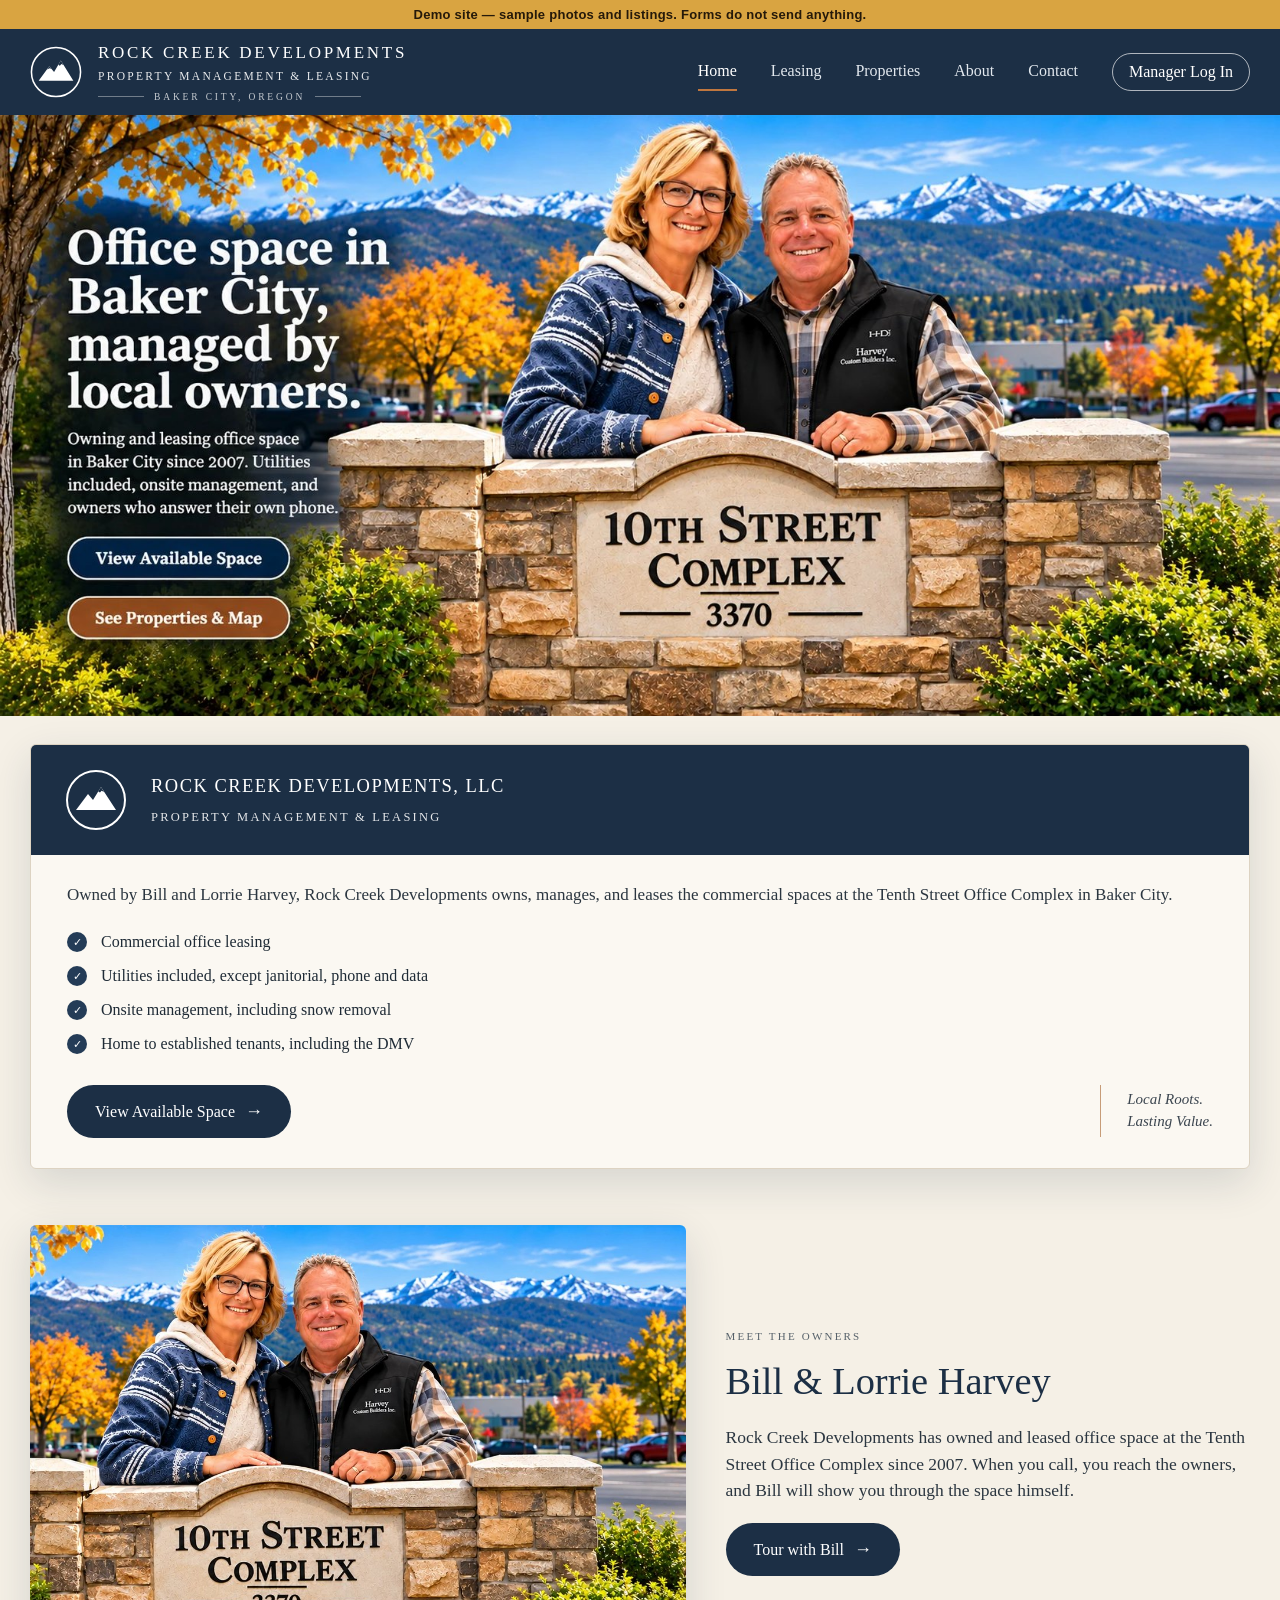
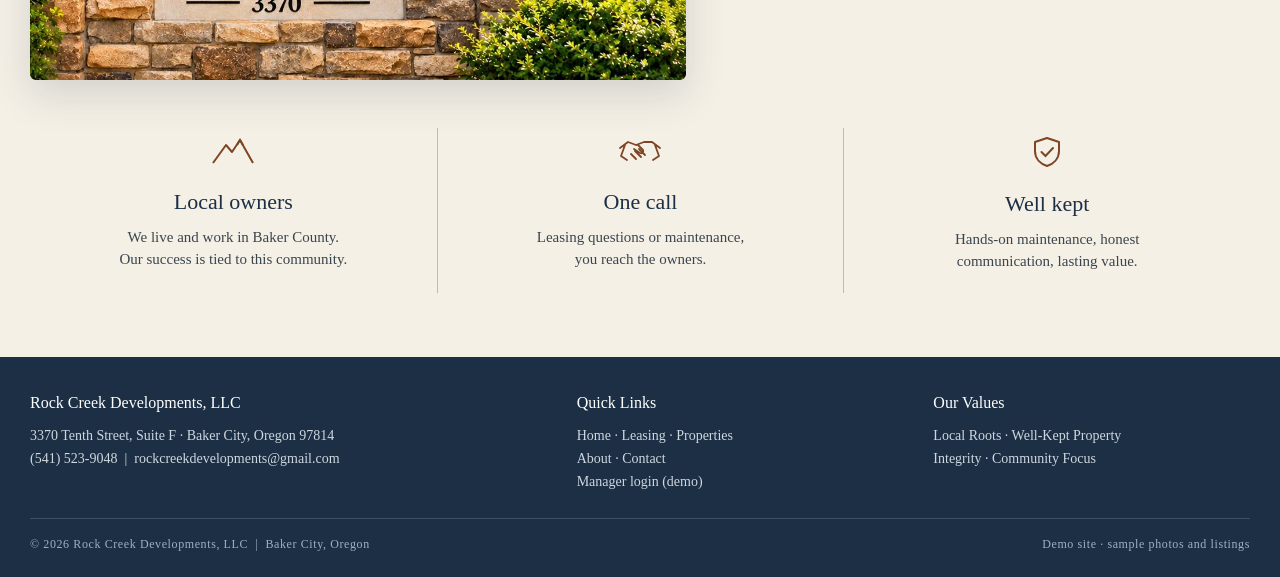
<file: index.html>
<!doctype html>
<html lang="en">
<head>
<meta name="robots" content="noindex, nofollow">
<meta charset="utf-8">
<meta name="viewport" content="width=device-width,initial-scale=1">
<title>Rock Creek Developments — Demo</title>
<style>
  :root{
    --navy:#1c2f45; --navy2:#243c57; --timber:#7d4524; --timber2:#9a5a30; --gold:#d9a441;
    --ink:#1f2b36; --muted:#56616a; --paper:#f5f0e6; --card:#fbf8f2; --line:#ddd3c2;
    --wrap:1220px;
  }
  *{box-sizing:border-box}
  html{scroll-behavior:smooth}
  body{margin:0;background:var(--paper);color:var(--ink);font-family:Georgia,"Times New Roman",serif;font-variant-numeric:lining-nums;line-height:1.5}
  h1,h2,h3,h4{margin:0;font-weight:normal;color:var(--navy)}
  a{color:inherit;text-decoration:none}
  img{max-width:100%;display:block}
  .wrap{width:min(var(--wrap),100% - 40px);margin:0 auto}
  button,input,select,textarea{font:inherit}

  /* demo ribbon */
  .demo-bar{background:var(--gold);color:#25190a;font:600 13px "Segoe UI",Arial,sans-serif;text-align:center;padding:7px 16px;letter-spacing:.02em}

  /* header */
  header{position:sticky;top:0;z-index:50;background:var(--navy)}
  .hbar{display:flex;align-items:center;justify-content:space-between;height:86px}
  .brand{display:flex;align-items:center;gap:16px;color:#fff}
  .brand .t1{font-size:17px;letter-spacing:.16em}
  .brand .t2{font-size:11.5px;letter-spacing:.2em;margin-top:2px;opacity:.9}
  .brand .t3{font-size:9.5px;letter-spacing:.3em;margin-top:5px;opacity:.75;display:flex;align-items:center;gap:10px}
  .brand .t3::before,.brand .t3::after{content:"";height:1px;width:46px;background:rgba(255,255,255,.5)}
  nav.main{display:flex;gap:34px;align-items:center}
  nav.main a.mgr-login{border:1.5px solid rgba(255,255,255,.65);border-radius:999px;padding:6px 16px;color:#fff;white-space:nowrap}
  nav.main a.mgr-login:hover{background:rgba(255,255,255,.12)}
  nav.main a{color:#e2e8ee;font-size:16px;padding:6px 0;border-bottom:2px solid transparent;transition:color .15s,border-color .15s}
  nav.main a:hover{color:#fff}
  nav.main a.on{color:#fff;border-color:#c0773f}
  .burger{display:none;background:none;border:1px solid rgba(255,255,255,.5);color:#fff;border-radius:6px;padding:8px 12px;cursor:pointer;white-space:nowrap}

  /* buttons */
  .btn{display:inline-flex;align-items:center;gap:10px;padding:13px 28px;border-radius:999px;color:#fff;font-size:16px;border:0;cursor:pointer;transition:transform .15s,box-shadow .15s}
  .btn:hover{transform:translateY(-1px);box-shadow:0 6px 18px rgba(28,47,69,.25)}
  .btn.n{background:var(--navy)} .btn.t{background:var(--timber)}
  .btn.o{background:transparent;color:var(--navy);border:1.5px solid var(--navy)}
  .arrow::after{content:"→";font-size:18px}

  /* pages */
  .page{display:none;animation:fade .35s ease}
  .page.on{display:block}
  @keyframes fade{from{opacity:0;transform:translateY(6px)}to{opacity:1;transform:none}}

  /* hero */
  .hero{position:relative;overflow:hidden;
    background:
      radial-gradient(ellipse 260px 40px at 12% 18%, rgba(255,255,255,.75), transparent 70%),
      radial-gradient(ellipse 300px 44px at 86% 14%, rgba(255,255,255,.7), transparent 70%),
      radial-gradient(ellipse 220px 30px at 92% 34%, rgba(255,255,255,.5), transparent 70%),
      radial-gradient(ellipse 240px 28px at 6% 42%, rgba(255,255,255,.5), transparent 70%),
      linear-gradient(#78a5d2 0%, #a9c8e4 30%, #d3e1ec 52%, #dfe7ec 60%)}
  .hero .copy{position:relative;z-index:2;text-align:center;padding:60px 20px 0;color:var(--navy)}
  .hero h1{font-size:clamp(40px,5.4vw,76px);line-height:1.04;font-weight:bold;text-shadow:0 1px 24px rgba(255,255,255,.55)}
  .hero p{font-size:clamp(17px,1.5vw,21px);max-width:720px;margin:20px auto 0;color:#1f2f40}
  .hero .btns{display:flex;gap:16px;justify-content:center;flex-wrap:wrap;margin-top:26px}
  .hero img{width:100%;height:clamp(240px,27.6vw,400px);object-fit:cover;object-position:center bottom;margin-top:-20px;
    -webkit-mask-image:linear-gradient(to bottom,transparent 0,#000 56px);mask-image:linear-gradient(to bottom,transparent 0,#000 56px)}
  .hero.short .copy{padding:54px 20px 0}
  .hero.short h1{font-size:clamp(36px,4.4vw,60px)}
  .hero.short img{height:clamp(180px,18vw,260px)}
  /* home hero: Bill's finished picture (headline + buttons are in the image); real links sit over its buttons */
  .hero.shot{background:var(--navy)}
  .hero.shot img{display:block;width:100%;height:auto;margin:0;-webkit-mask-image:none;mask-image:none}
  .hero.shot .hot{position:absolute;z-index:2;left:5%;width:17.9%;height:7.8%;border-radius:999px;font-size:0;color:transparent}
  .hero.shot .hot:hover{box-shadow:0 0 0 3px rgba(255,255,255,.7)}
  .hero.shot .hot.h1{top:69.8%} .hero.shot .hot.h2{top:79.7%}
  .hero.shot .copy{position:absolute;width:1px;height:1px;padding:0;overflow:hidden;clip:rect(0 0 0 0)}
  .hero.shot + .wrap.companies{margin-top:28px}
  @media (max-width:620px){
    .hero.shot img{height:280px;object-fit:cover;object-position:100% 30%}
    .hero.shot .hot{display:none}
    .hero.shot .copy{position:static;width:auto;height:auto;overflow:visible;clip:auto;text-align:left;color:#fff;padding:26px 20px 34px}
    .hero.shot h1{color:#fff;font-size:34px;text-shadow:none}
    .hero.shot p{color:#fff;margin:16px 0 0}
    .hero.shot .btns{flex-direction:column;align-items:flex-start;gap:12px}
    .hero.shot .btns .btn{min-width:250px;justify-content:center}
    .hero.shot .btn.n{box-shadow:inset 0 0 0 1.5px rgba(255,255,255,.85)}
  }

  /* company cards */
  .companies{position:relative;z-index:3;margin-top:-72px;display:grid;grid-template-columns:1fr 1fr;gap:36px}
  .card{background:var(--card);border:1px solid var(--line);border-radius:6px;box-shadow:0 14px 40px rgba(28,47,69,.14);overflow:hidden}
  .band{display:flex;align-items:center;gap:24px;padding:24px 34px;color:#fff}
  .band.rc{background:var(--navy)} .band.bh{background:linear-gradient(135deg,var(--timber),var(--timber2))}
  .band h2{font-size:18.5px;letter-spacing:.08em;text-transform:uppercase;color:#fff}
  .band .sub{font-size:12.5px;letter-spacing:.18em;text-transform:uppercase;margin-top:7px;opacity:.88}
  .cbody{padding:26px 36px 30px}
  .cbody p{font-size:17px;line-height:1.65;margin:0 0 16px;color:#2b3640}
  ul.ticks{list-style:none;margin:0 0 24px;padding:0}
  ul.ticks li{display:flex;align-items:center;gap:14px;font-size:16px;padding:5px 0}
  .ck{flex:0 0 20px;width:20px;height:20px;border-radius:50%;display:grid;place-items:center;color:#fff;font-size:11px;font-family:"Segoe UI",sans-serif;background:var(--navy2)}
  .bh-t .ck{background:var(--timber)}
  .cfoot{display:flex;align-items:flex-start;justify-content:space-between;gap:20px;flex-wrap:wrap}
  .motto{border-left:1px solid #c79c78;padding:4px 0 4px 26px;font-style:italic;font-size:15px;line-height:1.45;color:#3c4650}
  .ccb{font-style:normal;font-size:12px;letter-spacing:.08em;color:var(--muted);display:block;margin-top:6px}

  /* sections */
  section.block{padding:64px 0 0}
  .shead{display:flex;align-items:center;gap:28px;margin-bottom:26px}
  .shead h3{font-size:clamp(32px,3vw,44px);font-weight:bold}
  .shead .rule{flex:1;height:1px;background:#b9ab95}
  .shead a{color:var(--timber);font-size:15px;cursor:pointer}
  .lede{font-size:18px;color:#34404a;max-width:760px;margin:0 0 30px}

  .tiles{display:grid;grid-template-columns:repeat(3,1fr);gap:20px}
  .tile{background:var(--card);border:1px solid var(--line);border-radius:4px;overflow:hidden;cursor:pointer;transition:transform .2s,box-shadow .2s}
  .tile:hover{transform:translateY(-3px);box-shadow:0 12px 28px rgba(28,47,69,.15)}
  .tile .ph{position:relative;height:240px;overflow:hidden}
  .tile .ph img{width:100%;height:100%;object-fit:cover;transition:transform .4s}
  .tile:hover .ph img{transform:scale(1.04)}
  .flag{position:absolute;top:12px;left:12px;background:rgba(20,30,40,.72);color:#fff;font:600 10px "Segoe UI",sans-serif;letter-spacing:.14em;padding:5px 9px;border-radius:3px}
  .tile .tx{padding:18px 24px 22px}
  .k{font-size:11px;letter-spacing:.2em;text-transform:uppercase;color:var(--muted)}
  .tile h4{font-size:20px;margin:6px 0}
  .tile p{margin:0;font-size:15px;color:#3a454f}

  .owners{display:grid;grid-template-columns:1.25fr 1fr;gap:40px;align-items:center;padding-top:56px}
  .owners-fig{margin:0}
  .owners-fig img{display:block;width:100%;height:auto;border-radius:6px;box-shadow:0 14px 40px rgba(28,47,69,.16)}
  .owners-tx h2{font-size:clamp(28px,3vw,40px);margin:8px 0 14px}
  .owners-tx p{font-size:17.5px;color:#2b3640;margin:0 0 20px}
  @media (max-width:860px){.owners{grid-template-columns:1fr;gap:22px;padding-top:36px}}
  .values{display:grid;grid-template-columns:repeat(3,1fr);text-align:center;padding-top:48px}
  .values div{padding:8px 36px 20px;border-left:1px solid #c9b9a2}
  .values div:first-child{border-left:0}
  .values h4{font-size:22px;margin:12px 0 8px}
  .values p{margin:0;font-size:15px;color:#3a454f}

  /* leasing / building */
  .split{display:grid;grid-template-columns:1.1fr 1fr;gap:40px;align-items:start}
  .panel{background:var(--card);border:1px solid var(--line);border-radius:6px;padding:30px 34px}
  .panel h4{font-size:24px;margin-bottom:10px}
  .facts{display:grid;grid-template-columns:repeat(3,1fr);gap:14px;margin:24px 0}
  .fact{background:#fff;border:1px solid var(--line);border-radius:6px;padding:16px 18px}
  .fact b{display:block;font-size:22px;color:var(--navy);font-weight:normal}
  .fact span{font-size:13px;color:var(--muted)}
  table.suites{width:100%;border-collapse:collapse;font-size:15.5px}
  table.suites th{text-align:left;font-weight:normal;font-size:12px;letter-spacing:.16em;text-transform:uppercase;color:var(--muted);padding:0 10px 10px;border-bottom:1px solid var(--line)}
  table.suites td{padding:14px 10px;border-bottom:1px solid var(--line)}
  .pill{display:inline-block;font:600 11px "Segoe UI",sans-serif;letter-spacing:.06em;padding:4px 10px;border-radius:999px}
  .pill.av{background:#e3eedf;color:#2f5a2a} .pill.ls{background:#ece6dc;color:#6a5b48}
  .steps{display:grid;grid-template-columns:repeat(4,1fr);gap:18px;counter-reset:s}
  .step{background:var(--card);border:1px solid var(--line);border-radius:6px;padding:24px 22px;counter-increment:s}
  .step::before{content:counter(s);display:grid;place-items:center;width:36px;height:36px;border-radius:50%;background:var(--timber);color:#fff;font-size:17px;margin-bottom:14px}
  .step h4{font-size:20px;margin-bottom:6px}
  .step p{margin:0;font-size:15px;color:#3a454f}
  .services{display:grid;grid-template-columns:repeat(3,1fr);gap:20px}
  .svc{background:var(--card);border:1px solid var(--line);border-radius:6px;overflow:hidden}
  .svc img{height:200px;width:100%;object-fit:cover}
  .svc .tx{padding:20px 24px 24px}
  .svc h4{font-size:21px;margin-bottom:6px}
  .svc p{margin:0;font-size:15px;color:#3a454f}

  /* filters */
  .filters{display:flex;gap:10px;flex-wrap:wrap;margin-bottom:24px}
  .filters button{background:transparent;border:1.5px solid #bfae95;color:var(--navy);padding:8px 18px;border-radius:999px;cursor:pointer}
  .filters button.on{background:var(--navy);border-color:var(--navy);color:#fff}

  /* forms */
  form .row{display:grid;grid-template-columns:1fr 1fr;gap:16px}
  label{display:block;font-size:13px;letter-spacing:.08em;text-transform:uppercase;color:var(--muted);margin:0 0 6px}
  .field{margin-bottom:16px}
  input,select,textarea{width:100%;padding:12px 14px;border:1px solid #cbbfa9;border-radius:6px;background:#fff;color:var(--ink);font-size:16px}
  input:focus,select:focus,textarea:focus{outline:2px solid #c0773f;outline-offset:1px;border-color:transparent}
  textarea{min-height:120px;resize:vertical}
  .sent{display:none;background:#e3eedf;border:1px solid #b7cfae;color:#2f5a2a;border-radius:6px;padding:16px 18px;font-size:15.5px;margin-top:4px}
  .sent.on{display:block}
  .note{font:13px "Segoe UI",sans-serif;color:var(--muted);margin-top:10px}

  .about-grid{display:grid;grid-template-columns:1fr 1fr;gap:40px;align-items:center}
  .about-grid img{border-radius:6px;height:360px;width:100%;object-fit:cover}
  .about-grid p{font-size:17.5px;color:#2b3640;margin:0 0 16px}
  .ph-text{background:#fff8e6;border:1px dashed #d9b46a;border-radius:6px;padding:14px 16px;font-size:15px;color:#6a5321}

  .contact-cards{display:grid;grid-template-columns:1fr;gap:16px}
  .ccard{background:var(--card);border:1px solid var(--line);border-left:4px solid var(--navy);border-radius:6px;padding:20px 24px}
  .ccard.bh-c{border-left-color:var(--timber)}
  .ccard h4{font-size:19px;margin-bottom:6px}
  .ccard p{margin:2px 0;font-size:15.5px;color:#3a454f}
  .map{height:200px;border-radius:6px;border:1px solid var(--line);background:
    repeating-linear-gradient(0deg,transparent 0 38px,rgba(28,47,69,.07) 38px 40px),
    repeating-linear-gradient(90deg,transparent 0 38px,rgba(28,47,69,.07) 38px 40px),#ece5d6;
    display:grid;place-items:center;color:var(--muted);font-size:14px;letter-spacing:.1em;text-transform:uppercase}

  /* lightbox */
  .lb{position:fixed;inset:0;z-index:100;background:rgba(14,22,32,.88);display:none;align-items:center;justify-content:center;padding:30px}
  .lb.on{display:flex}
  .lb figure{margin:0;max-width:1000px;width:100%;color:#fff}
  .lb img{width:100%;max-height:72vh;object-fit:contain;border-radius:4px}
  .lb figcaption{margin-top:14px;font-size:18px}
  .lb figcaption span{display:block;font-size:13px;opacity:.75;letter-spacing:.12em;text-transform:uppercase}
  .lb .x{position:absolute;top:18px;right:24px;background:none;border:0;color:#fff;font-size:36px;cursor:pointer;line-height:1}

  footer{margin-top:64px;background:var(--navy);color:#cfd7df;padding:34px 0 24px}
  .fin{display:grid;grid-template-columns:1.6fr 1fr 1fr;gap:40px}
  footer h5{margin:0 0 10px;font-size:16px;font-weight:normal;color:#fff}
  footer p{margin:2px 0;font-size:14px}
  footer a{cursor:pointer} footer a:hover{color:#fff;text-decoration:underline}
  .fine{margin-top:24px;padding-top:16px;border-top:1px solid #3b5068;display:flex;justify-content:space-between;gap:16px;flex-wrap:wrap;font-size:12px;letter-spacing:.05em;color:#9fb0c0}

  /* phone + tablet */
  @media (max-width:980px){
    nav.main{display:none;position:absolute;top:86px;left:0;right:0;background:var(--navy);flex-direction:column;gap:0;padding:6px 20px 16px;border-top:1px solid #33475e}
    nav.main.open{display:flex}
    nav.main a{padding:12px 0;border-bottom:1px solid #2c4058}
    nav.main a.on{border-color:#2c4058;color:#e8b07a}
    nav.main a.mgr-login{border:0;border-bottom:1px solid #2c4058;border-radius:0;padding:12px 0;color:#e8b07a}
    .burger{display:block}
    .companies,.split,.about-grid{grid-template-columns:1fr}
    .tiles,.services{grid-template-columns:1fr 1fr}
    .steps{grid-template-columns:1fr 1fr}
    .fin{grid-template-columns:1fr 1fr}
  }
  @media (max-width:620px){
    .brand .t1{font-size:13px;letter-spacing:.1em} .brand .t2{font-size:9.5px;letter-spacing:.12em} .brand .t3{display:none}
    .brand svg{width:42px;height:42px}
    .hbar{height:72px} nav.main{top:72px}
    .companies{margin-top:-40px;gap:22px}
    .band{padding:20px 22px;gap:16px} .band svg{width:46px;height:46px} .band h2{font-size:15.5px;white-space:normal}
    .cbody{padding:22px 22px 24px}
    .tiles,.services,.steps,.values,.facts,form .row,.fin{grid-template-columns:1fr}
    .values div{border-left:0;border-top:1px solid #c9b9a2;padding:22px 10px}
    .values div:first-child{border-top:0}
    .shead .rule{display:none} .shead{justify-content:space-between}
    table.suites th:nth-child(3),table.suites td:nth-child(3){display:none}
    .panel{padding:24px 20px}
  }
</style>
</head>
<body>

<div class="demo-bar">Demo site — sample photos and listings. Forms do not send anything.</div>

<header>
  <div class="wrap hbar">
    <a class="brand" href="#home">
      <svg width="52" height="52" viewBox="0 0 54 54" aria-hidden="true">
        <circle cx="27" cy="27" r="25.5" fill="none" stroke="#fff" stroke-width="1.6"/>
        <path d="M9 36 L20 21 L25 27 L32 15 L45 36 Z" fill="#fff"/>
        <path d="M29.4 19.4 L32 15 L34.8 19.8 L32.6 18.6 L31 20.4 Z" fill="#1c2f45"/>
        <path d="M17.6 24.4 L20 21 L22.2 23.8 L20.4 23.2 Z" fill="#1c2f45"/>
      </svg>
      <div>
        <div class="t1">ROCK CREEK DEVELOPMENTS</div>
        <div class="t2">PROPERTY MANAGEMENT &amp; LEASING</div>
        <div class="t3">BAKER CITY, OREGON</div>
      </div>
    </a>
    <button class="burger" aria-label="Menu" onclick="document.querySelector('nav.main').classList.toggle('open')">☰ Menu</button>
    <nav class="main">
      <a href="#home">Home</a><a href="#leasing">Leasing</a><a href="properties/">Properties</a>
      <a href="#about">About</a><a href="#contact">Contact</a>
      <a href="manager/" class="mgr-login">Manager Log In</a>
    </nav>
  </div>
</header>

<main>

<!-- ================= HOME ================= -->
<div class="page" id="p-home">
  <section class="hero shot">
    <img src="img/hero-owners.jpg" alt="Bill and Lorrie Harvey at the 10th Street Complex sign, with the Elkhorn Mountains behind them">
    <a class="hot h1" href="#leasing">View Available Space</a>
    <a class="hot h2" href="properties/">See Properties &amp; Map</a>
    <div class="copy">
      <h1>Office space in Baker City,<br>managed by local owners.</h1>
      <p>Owning and leasing office space in Baker City since 2007. Utilities included, onsite management, and owners who answer their own phone.</p>
      <div class="btns">
        <a class="btn n" href="#leasing">View Available Space</a>
        <a class="btn t" href="properties/">See Properties &amp; Map</a>
      </div>
    </div>
  </section>

  <div class="wrap companies" style="grid-template-columns:1fr">
    <article class="card">
      <div class="band rc">
        <svg width="62" height="62" viewBox="0 0 62 62" aria-hidden="true"><circle cx="31" cy="31" r="29" fill="none" stroke="#fff" stroke-width="2"/><path d="M11 41 L23 25 L28 31 L36 18 L51 41 Z" fill="#fff"/><path d="M33.2 22.6 L36 18 L39 23 L36.6 21.8 L35 23.6 Z" fill="#1c2f45"/></svg>
        <div><h2>Rock Creek Developments, LLC</h2><div class="sub">Property Management &amp; Leasing</div></div>
      </div>
      <div class="cbody">
        <p>Owned by Bill and Lorrie Harvey, Rock Creek Developments owns, manages, and leases the commercial spaces at the Tenth Street Office Complex in Baker City.</p>
        <ul class="ticks">
          <li><span class="ck">✓</span>Commercial office leasing</li>
          <li><span class="ck">✓</span>Utilities included, except janitorial, phone and data</li>
          <li><span class="ck">✓</span>Onsite management, including snow removal</li>
          <li><span class="ck">✓</span>Home to established tenants, including the DMV</li>
        </ul>
        <div class="cfoot"><a class="btn n arrow" href="#leasing">View Available Space</a><div class="motto">Local Roots.<br>Lasting Value.</div></div>
      </div>
    </article>
  </div>


  <section class="wrap owners">
    <figure class="owners-fig">
      <img src="img/owners.jpg" alt="Bill and Lorrie Harvey at the Tenth Street Complex sign, with the Elkhorn Mountains behind them">
    </figure>
    <div class="owners-tx">
      <div class="k">Meet the owners</div>
      <h2>Bill &amp; Lorrie Harvey</h2>
      <p>Rock Creek Developments has owned and leased office space at the Tenth Street Office Complex since 2007. When you call, you reach the owners, and Bill will show you through the space himself.</p>
      <div class="btns"><a class="btn n arrow" href="#contact" onclick="pickTopic('lease')">Tour with Bill</a></div>
    </div>
  </section>

  <section class="wrap values">
    <div>
      <svg width="44" height="30" viewBox="0 0 44 30" aria-hidden="true"><path d="M2 27 L15 9 L21 16 L29 4 L42 27" fill="none" stroke="#7d4524" stroke-width="2" stroke-linejoin="round"/><path d="M26 9 L29 4 L32 9" fill="none" stroke="#7d4524" stroke-width="2"/></svg>
      <h4>Local owners</h4><p>We live and work in Baker County.<br>Our success is tied to this community.</p>
    </div>
    <div>
      <svg width="46" height="30" viewBox="0 0 46 30" aria-hidden="true"><path d="M3 12 L11 6 L19 9 L27 6 L35 6 L43 12 M8 9 L4 20 L10 24 M38 9 L42 20 L36 24 M17 13 L23 17 C25 18 27 16 26 14 L21 9 M14 18 L19 23 M18 15 L24 21 M22 13 L28 19" fill="none" stroke="#7d4524" stroke-width="1.8" stroke-linejoin="round" stroke-linecap="round"/></svg>
      <h4>One call</h4><p>Leasing questions or maintenance,<br>you reach the owners.</p>
    </div>
    <div>
      <svg width="30" height="32" viewBox="0 0 30 32" aria-hidden="true"><path d="M15 2 L27 6 V15 C27 23 21 28 15 30 C9 28 3 23 3 15 V6 Z" fill="none" stroke="#7d4524" stroke-width="2" stroke-linejoin="round"/><path d="M9.5 16 L13.5 20 L21 12" fill="none" stroke="#7d4524" stroke-width="2" stroke-linecap="round"/></svg>
      <h4>Well kept</h4><p>Hands-on maintenance, honest<br>communication, lasting value.</p>
    </div>
  </section>
</div>

<!-- ================= LEASING ================= -->
<div class="page" id="p-leasing">
  <section class="hero short">
    <div class="copy">
      <div class="k" style="color:#2c4560">Rock Creek Developments, LLC</div>
      <h1 style="margin-top:10px">Tenth Street Office Complex</h1>
      <p>Commercial office space in Baker City, owned and managed by local people.</p>
    </div>
    <img src="img/hero.jpg" alt="">
  </section>
  <section class="wrap block">
    <div class="split">
      <div>
        <div class="shead"><h3>Available Space</h3><div class="rule"></div></div>
        <p class="lede">The complex is home to established tenants, including the DMV. We take care of all utilities except janitorial, phone and data, and there is onsite management for everything else, snow removal included. <em>Proposed: business internet included too, managed by Baker County AI.</em> Ask about current openings, suite sizes, and terms.</p>
        <div class="panel">
          <table class="suites">
            <thead><tr><th>Suite</th><th>Status</th><th>Size</th><th></th></tr></thead>
            <tbody>
              <tr><td>Office space</td><td><span class="pill av">Ask about availability</span></td><td>4,527 sq ft</td><td><a class="btn o" style="padding:7px 16px;font-size:14px" href="#contact" onclick="pickTopic('lease')">Tour with Bill</a></td></tr>
              <tr><td>Suite A</td><td><span class="pill ls">Leased</span></td><td>— sq ft</td><td></td></tr>
              <tr><td>Suite B</td><td><span class="pill av">Ask about availability</span></td><td>— sq ft</td><td><a class="btn o" style="padding:7px 16px;font-size:14px" href="#contact" onclick="pickTopic('lease')">Inquire</a></td></tr>
              <tr><td>Suite C</td><td><span class="pill av">Ask about availability</span></td><td>— sq ft</td><td><a class="btn o" style="padding:7px 16px;font-size:14px" href="#contact" onclick="pickTopic('lease')">Inquire</a></td></tr>
            </tbody>
          </table>
          <p class="note">The 4,527 sq ft space is from Rock Creek's August 2024 listing; the other rows are samples. Replace with the real suite list, sizes, and status.</p>
        </div>
      </div>
      <div class="panel">
        <h4>Why lease here</h4>
        <ul class="ticks">
          <li><span class="ck">✓</span>Owners who live in Baker County and answer their own phone</li>
          <li><span class="ck">✓</span>Utilities included, except janitorial, phone and data</li>
          <li><span class="ck">✓</span>Onsite management and maintenance, including snow removal</li>
          <li><span class="ck">✓</span>Proposed option: fast business internet in every suite, included in rent, each suite on its own private network</li>
          <li><span class="ck">✓</span>Established neighbors, including the DMV</li>
          <li><span class="ck">✓</span>Office space in town, on Tenth Street</li>
        </ul>
        <div style="display:flex;gap:12px;flex-wrap:wrap">
          <a class="btn n arrow" href="#contact" onclick="pickTopic('lease')">Ask About Leasing</a>
          <a class="btn t arrow" href="properties/">See Properties &amp; Map</a>
        </div>
      </div>
    </div>
  </section>
</div>

<!-- ================= ABOUT ================= -->
<div class="page" id="p-about">
  <section class="wrap block">
    <div class="about-grid">
      <div>
        <div class="k">About us</div>
        <h1 style="font-size:clamp(34px,3.6vw,52px);font-weight:bold;margin:10px 0 20px">Local owners, local property.</h1>
        <p><b>Rock Creek Developments, LLC</b> is the property management and holding company Bill and Lorrie Harvey use to own, manage, and lease the commercial spaces at the Tenth Street Office Complex.</p>
        <div class="ph-text">Placeholder: add the Harveys' own story here, in their words (how long they have owned property in Baker County, family, why they do it).</div>
      </div>
      <img src="img/owners.jpg" alt="Bill and Lorrie Harvey at the Tenth Street Complex">
    </div>
  </section>
</div>

<!-- ================= CONTACT ================= -->
<div class="page" id="p-contact">
  <section class="wrap block">
    <div class="shead"><h3>Contact Us</h3><div class="rule"></div></div>
    <div class="split">
      <div class="panel">
        <form id="cform">
          <div class="field">
            <label for="topic">I'm asking about</label>
            <select id="topic">
              <option value="lease">Leasing space at the Tenth Street Office Complex</option>
              <option value="tenant">A maintenance request (current tenants)</option>
              <option value="other">Something else</option>
            </select>
          </div>
          <div class="row">
            <div class="field"><label for="nm">Name</label><input id="nm" required></div>
            <div class="field"><label for="ph">Phone</label><input id="ph" type="tel"></div>
          </div>
          <div class="field"><label for="em">Email</label><input id="em" type="email" required></div>
          <div class="field"><label for="msg">Message</label><textarea id="msg" placeholder="Tell us a little about what you need."></textarea></div>
          <button class="btn n arrow" type="submit">Send Message</button>
          <div class="sent" id="sent"></div>
        </form>
      </div>
      <div class="contact-cards">
        <div class="ccard"><h4>Rock Creek Developments, LLC</h4><p>Leasing &amp; property management</p><p>3370 Tenth Street, Suite F, Baker City, OR 97814</p><p>(541) 523-9048 · rockcreekdevelopments@gmail.com</p></div>
        <div class="map">Map placeholder · Baker City, Oregon</div>
      </div>
    </div>
  </section>
</div>

</main>

<footer>
  <div class="wrap">
    <div class="fin">
      <div>
        <h5>Rock Creek Developments, LLC</h5>
        <p>3370 Tenth Street, Suite F · Baker City, Oregon 97814</p>
        <p>(541) 523-9048 &nbsp;|&nbsp; rockcreekdevelopments@gmail.com</p>
      </div>
      <div>
        <h5>Quick Links</h5>
        <p><a href="#home">Home</a> · <a href="#leasing">Leasing</a> · <a href="properties/">Properties</a></p>
        <p><a href="#about">About</a> · <a href="#contact">Contact</a></p>
        <p><a href="manager/">Manager login (demo)</a></p>
      </div>
      <div>
        <h5>Our Values</h5>
        <p>Local Roots · Well-Kept Property</p>
        <p>Integrity · Community Focus</p>
      </div>
    </div>
    <div class="fine">
      <span>© 2026 Rock Creek Developments, LLC &nbsp;|&nbsp; Baker City, Oregon</span>
      <span>Demo site · sample photos and listings</span>
    </div>
  </div>
</footer>

<div class="lb" id="lb" onclick="if(event.target===this)closeLb()">
  <button class="x" aria-label="Close" onclick="closeLb()">×</button>
  <figure><img id="lbImg" alt=""><figcaption id="lbCap"></figcaption></figure>
</div>

<script>
  const projects = [
    { img: "img/work1.jpg", kind: "Commercial", title: "Tenth Street Office Complex", text: "Office space for local businesses and public agencies in Baker City." },
    { img: "img/work2.jpg", kind: "Custom Homes", title: "New Custom Home", text: "Thoughtful design and quality craftsmanship, built for the long haul." },
    { img: "img/work3.jpg", kind: "Remodels & Additions", title: "Remodel & Addition", text: "More space and more function, without leaving the place you love." },
  ];

  function renderGallery(el, filter) {
    el.innerHTML = "";
    projects.filter(p => !filter || filter === "all" || p.kind === filter).forEach(p => {
      const t = document.createElement("div");
      t.className = "tile";
      t.innerHTML = `<div class="ph"><img src="${p.img}" alt=""><span class="flag">SAMPLE PHOTO</span></div>
        <div class="tx"><div class="k">${p.kind}</div><h4>${p.title}</h4><p>${p.text}</p></div>`;
      t.onclick = () => openLb(p);
      el.appendChild(t);
    });
  }
  document.querySelectorAll("[data-gallery]").forEach(el => renderGallery(el));

  document.querySelectorAll(".filters button").forEach(b => b.onclick = () => {
    document.querySelectorAll(".filters button").forEach(x => x.classList.toggle("on", x === b));
    renderGallery(document.querySelector("[data-filterable]"), b.dataset.f);
  });

  function openLb(p) {
    document.getElementById("lbImg").src = p.img;
    document.getElementById("lbCap").innerHTML = `<span>${p.kind} · sample photo</span>${p.title}`;
    document.getElementById("lb").classList.add("on");
  }
  function closeLb() { document.getElementById("lb").classList.remove("on"); }
  document.addEventListener("keydown", e => { if (e.key === "Escape") closeLb(); });

  // hash routing: #home, #leasing, #about, #contact
  let wantTopic = null;
  function pickTopic(t) { wantTopic = t; }
  function route() {
    const id = (location.hash || "#home").slice(1);
    const page = document.getElementById("p-" + id) || document.getElementById("p-home");
    document.querySelectorAll(".page").forEach(p => p.classList.toggle("on", p === page));
    document.querySelectorAll("nav.main a").forEach(a => a.classList.toggle("on", a.getAttribute("href") === "#" + page.id.slice(2)));
    document.querySelector("nav.main").classList.remove("open");
    if (wantTopic && page.id === "p-contact") { document.getElementById("topic").value = wantTopic; wantTopic = null; }
    window.scrollTo({ top: 0, behavior: "instant" });
  }
  window.addEventListener("hashchange", route);
  route();

  document.getElementById("cform").addEventListener("submit", e => {
    e.preventDefault();
    const name = document.getElementById("nm").value.trim().split(" ")[0] || "there";
    const topic = document.getElementById("topic");
    const box = document.getElementById("sent");
    box.textContent = `Thanks, ${name}! In the live site, this message about "${topic.options[topic.selectedIndex].text.toLowerCase()}" would go to the Harveys. This is a demo, so nothing was sent.`;
    box.classList.add("on");
    e.target.reset();
  });
</script>
</body>
</html>
</file>
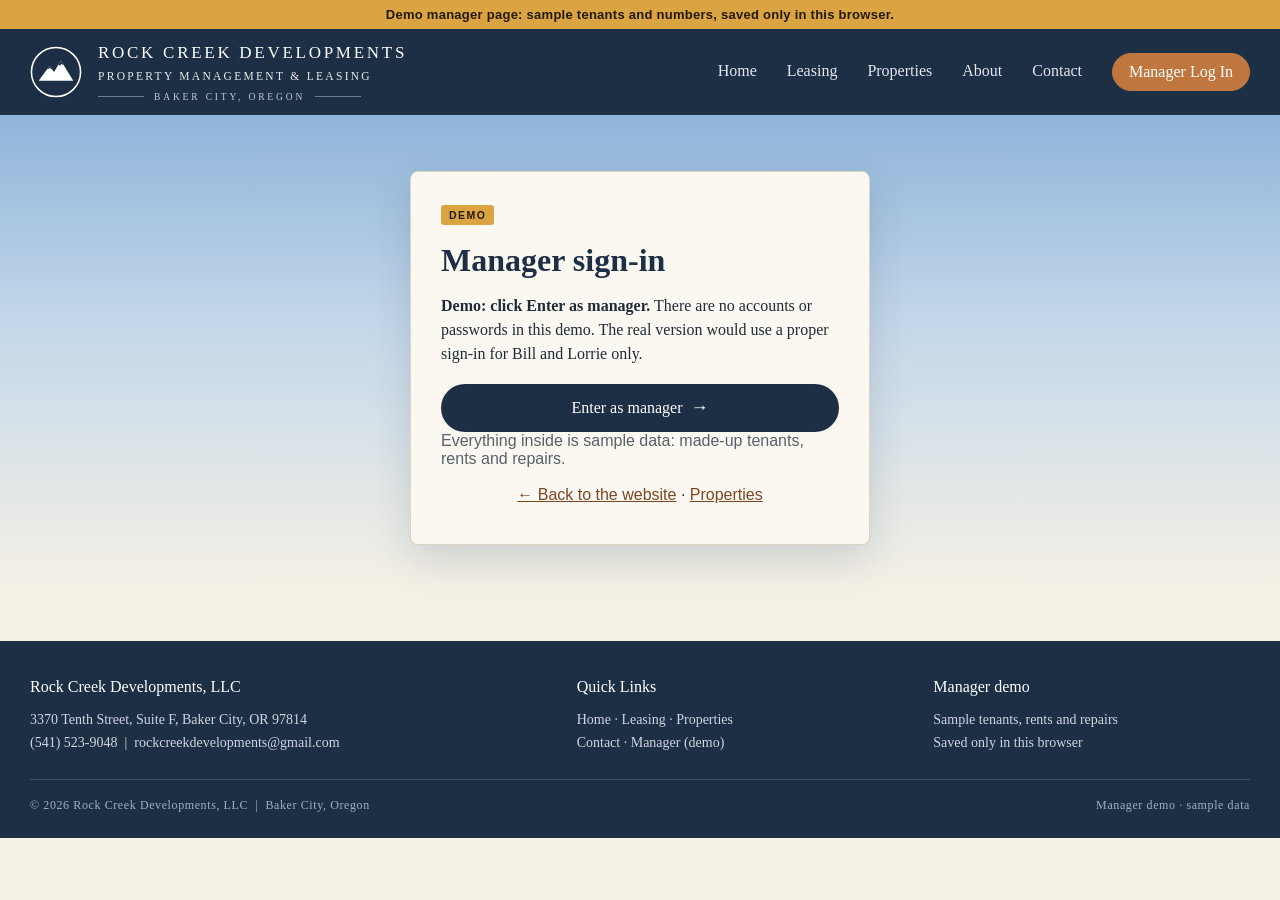
<file: manager/index.html>
<!doctype html>
<html lang="en">
<head>
<meta charset="utf-8">
<meta name="viewport" content="width=device-width,initial-scale=1">
<title>Manager (Demo) — Rock Creek Developments</title>
<meta name="description" content="Demo manager page for Rock Creek Developments: rent, suites and leases, and repairs. Sample data only.">
<meta name="robots" content="noindex">
<link rel="icon" href="data:,">
<link rel="stylesheet" href="../properties/properties.css">
<link rel="stylesheet" href="manager.css">
</head>
<body>

<a class="skip" href="#view">Skip to content</a>
<div class="demo-bar">Demo manager page: sample tenants and numbers, saved only in this browser.</div>

<header>
  <div class="wrap hbar">
    <a class="brand" href="../index.html#home">
      <svg width="52" height="52" viewBox="0 0 54 54" aria-hidden="true">
        <circle cx="27" cy="27" r="25.5" fill="none" stroke="#fff" stroke-width="1.6"/>
        <path d="M9 36 L20 21 L25 27 L32 15 L45 36 Z" fill="#fff"/>
        <path d="M29.4 19.4 L32 15 L34.8 19.8 L32.6 18.6 L31 20.4 Z" fill="#1c2f45"/>
        <path d="M17.6 24.4 L20 21 L22.2 23.8 L20.4 23.2 Z" fill="#1c2f45"/>
      </svg>
      <div>
        <div class="t1">ROCK CREEK DEVELOPMENTS</div>
        <div class="t2">PROPERTY MANAGEMENT &amp; LEASING</div>
        <div class="t3">BAKER CITY, OREGON</div>
      </div>
    </a>
    <button class="burger" type="button" aria-label="Menu" aria-expanded="false" aria-controls="mainNav" id="burger">☰ Menu</button>
    <nav class="main" id="mainNav" aria-label="Website">
      <a href="../index.html#home">Home</a><a href="../index.html#leasing">Leasing</a><a href="../properties/">Properties</a>
      <a href="../index.html#about">About</a><a href="../index.html#contact">Contact</a>
      <a href="./" class="mgr-login on" aria-current="page">Manager Log In</a>
    </nav>
  </div>
</header>

<!-- ============ fake sign-in ============ -->
<section id="login" class="login" hidden>
  <div class="wrap">
    <div class="login-card">
      <span class="stag">DEMO</span>
      <h1>Manager sign-in</h1>
      <p><b>Demo: click Enter as manager.</b> There are no accounts or passwords in this demo. The real version would use a proper sign-in for Bill and Lorrie only.</p>
      <button type="button" class="btn n full arrow" id="enterBtn">Enter as manager</button>
      <p class="note">Everything inside is sample data: made-up tenants, rents and repairs.</p>
      <p class="login-links"><a href="../index.html">← Back to the website</a> · <a href="../properties/">Properties</a></p>
    </div>
  </div>
</section>

<!-- ============ manager page ============ -->
<div id="app" hidden>
  <div class="admin-bar mgr-bar">
    <div class="wrap mgr-bar-in">
      <span><b>MANAGER</b> · Tenth Street Office Complex</span>
      <span class="mgr-bar-btns">
        <button type="button" class="linkbtn gold" id="resetBtn">Reset demo data</button>
        <button type="button" class="linkbtn gold" id="signOutBtn">Sign out</button>
      </span>
    </div>
  </div>
  <div class="store-warn" id="storeWarn" hidden>This browser is blocking storage, so changes last only until you reload the page.</div>

  <main class="wrap mpage" id="view">
    <h1>Tenth Street Office Complex</h1>
    <div class="summary" id="summary"></div>

    <div class="cols">
      <div>
        <section class="panel" aria-labelledby="rentH">
          <h2 id="rentH">Rent
            <span class="monthnav"><button type="button" id="prevMonth" aria-label="Previous month">‹</button>
              <span id="rentMonth"></span>
              <button type="button" id="nextMonth" aria-label="Next month">›</button></span>
          </h2>
          <table class="t">
            <thead><tr><th>Suite</th><th>Tenant</th><th class="num">Rent</th><th>Status</th></tr></thead>
            <tbody id="rentRows"></tbody>
          </table>
        </section>

        <section class="panel" aria-labelledby="suitesH">
          <h2 id="suitesH">Suites &amp; leases</h2>
          <table class="t">
            <thead><tr><th>Suite</th><th>Tenant</th><th class="num">Rent</th><th>Lease ends</th><th></th></tr></thead>
            <tbody id="suiteRows"></tbody>
          </table>
        </section>
      </div>

      <section class="panel" aria-labelledby="todoH">
        <h2 id="todoH">Repairs &amp; to-do</h2>
        <form class="addrow" id="todoForm">
          <input name="text" placeholder="What needs fixing?" aria-label="What needs fixing" autocomplete="off">
          <select name="suite" aria-label="Where"></select>
          <button type="submit" class="btn xs t">Add</button>
        </form>
        <ul class="todo" id="todoOpen"></ul>
        <details id="doneWrap"><summary>Recently done</summary><ul class="todo" id="todoDone"></ul></details>
      </section>
    </div>
  </main>
</div>

<dialog id="dlg" aria-labelledby="editTitle">
  <form id="editForm">
    <h3 id="editTitle"></h3>
    <label>Tenant<input name="tenant" placeholder="Leave blank if the suite is empty" autocomplete="off"></label>
    <label>Phone<input name="phone" type="tel" autocomplete="off"></label>
    <label>Monthly rent ($)<input name="rent" type="number" min="0" step="1" inputmode="numeric"></label>
    <label>Lease ends<input name="leaseEnd" type="date"></label>
    <div class="dlg-btns">
      <button type="button" class="linkbtn" id="vacateBtn">Mark empty</button>
      <span><button type="button" class="btn xs o" id="cancelEdit">Cancel</button><button type="submit" class="btn xs n">Save</button></span>
    </div>
  </form>
</dialog>

<footer>
  <div class="wrap">
    <div class="fin">
      <div>
        <h5>Rock Creek Developments, LLC</h5>
        <p>3370 Tenth Street, Suite F, Baker City, OR 97814</p>
        <p>(541) 523-9048 &nbsp;|&nbsp; rockcreekdevelopments@gmail.com</p>
      </div>
      <div>
        <h5>Quick Links</h5>
        <p><a href="../index.html#home">Home</a> · <a href="../index.html#leasing">Leasing</a> · <a href="../properties/">Properties</a></p>
        <p><a href="../index.html#contact">Contact</a> · <a href="./">Manager (demo)</a></p>
      </div>
      <div>
        <h5>Manager demo</h5>
        <p>Sample tenants, rents and repairs</p>
        <p>Saved only in this browser</p>
      </div>
    </div>
    <div class="fine">
      <span>© 2026 Rock Creek Developments, LLC &nbsp;|&nbsp; Baker City, Oregon</span>
      <span>Manager demo · sample data</span>
    </div>
  </div>
</footer>

<div class="toast" id="toast" role="status" aria-live="polite"></div>

<script src="data.js"></script>
<script src="manager.js"></script>
</body>
</html>
</file>
<file: properties/properties.css>
/* Properties page. Base tokens and header copied from ../index.html so it reads as the same site. */
:root{
  --navy:#1c2f45; --navy2:#243c57; --timber:#7d4524; --timber2:#9a5a30; --gold:#d9a441;
  --ink:#1f2b36; --muted:#56616a; --paper:#f5f0e6; --card:#fbf8f2; --line:#ddd3c2;
  --wrap:1220px; --hdr:86px;
  --av:#2f7a3a; --av-bg:#e3eedf; --av-fg:#2f5a2a;
  --cs:#c98a1b; --cs-bg:#fbefd6; --cs-fg:#7a5310;
  --ls:#7c8590; --ls-bg:#ece6dc; --ls-fg:#5a4f40;
  --sans:"Segoe UI",Arial,sans-serif;
}
*{box-sizing:border-box}
body{margin:0;background:var(--paper);color:var(--ink);font-family:Georgia,"Times New Roman",serif;font-variant-numeric:lining-nums;line-height:1.5}
h1,h2,h3,h4{margin:0;font-weight:normal;color:var(--navy)}
a{color:inherit;text-decoration:none}
img{max-width:100%;display:block}
.wrap{width:min(var(--wrap),100% - 40px);margin:0 auto}
.wrap-wide{width:min(1440px,100% - 40px);margin:0 auto}
button,input,select,textarea{font:inherit}
[hidden]{display:none !important}
.vh{position:absolute;width:1px;height:1px;overflow:hidden;clip:rect(0 0 0 0);white-space:nowrap}
.skip{position:absolute;left:-999px;top:0;z-index:200;background:#fff;color:var(--navy);padding:10px 14px}
.skip:focus{left:10px;top:10px}
:focus-visible{outline:2px solid #c0773f;outline-offset:2px}
main:focus{outline:none}
.print-only{display:none}

/* demo ribbon + header (same as the main site) */
.demo-bar{background:var(--gold);color:#25190a;font:600 13px var(--sans);text-align:center;padding:7px 16px;letter-spacing:.02em}
header{position:sticky;top:0;z-index:1000;background:var(--navy)}
.hbar{display:flex;align-items:center;justify-content:space-between;height:var(--hdr)}
.brand{display:flex;align-items:center;gap:16px;color:#fff}
.brand .t1{font-size:17px;letter-spacing:.16em}
.brand .t2{font-size:11.5px;letter-spacing:.2em;margin-top:2px;opacity:.9}
.brand .t3{font-size:9.5px;letter-spacing:.3em;margin-top:5px;opacity:.75;display:flex;align-items:center;gap:10px}
.brand .t3::before,.brand .t3::after{content:"";height:1px;width:46px;background:rgba(255,255,255,.5)}
nav.main{display:flex;gap:30px;align-items:center}
nav.main a.mgr-login{border:1.5px solid rgba(255,255,255,.65);border-radius:999px;padding:6px 16px;color:#fff;white-space:nowrap}
nav.main a.mgr-login:hover{background:rgba(255,255,255,.12)}
nav.main a.mgr-login.on{background:#c0773f;border-color:#c0773f}
nav.main a{color:#e2e8ee;font-size:16px;padding:6px 0;border-bottom:2px solid transparent;transition:color .15s,border-color .15s}
nav.main a:hover{color:#fff}
nav.main a.on{color:#fff;border-color:#c0773f}
.burger{display:none;background:none;border:1px solid rgba(255,255,255,.5);color:#fff;border-radius:6px;padding:8px 12px;cursor:pointer;white-space:nowrap}

/* buttons */
.btn{display:inline-flex;align-items:center;justify-content:center;gap:8px;padding:13px 28px;border-radius:999px;color:#fff;font-size:16px;border:0;cursor:pointer;transition:transform .15s,box-shadow .15s;line-height:1.2;text-align:center}
.btn:hover{transform:translateY(-1px);box-shadow:0 6px 18px rgba(28,47,69,.25)}
.btn.n{background:var(--navy)} .btn.t{background:var(--timber)}
.btn.o{background:transparent;color:var(--navy);border:1.5px solid var(--navy)}
.btn.sm{padding:8px 16px;font-size:14.5px}
.btn.full{width:100%}
.btn.danger{color:#9b2c1f;border-color:#9b2c1f}
.btn.danger-fill{background:#9b2c1f}
.btn.admin-btn{background:#2a2016;color:var(--gold);border:1.5px solid var(--gold);font:600 14px var(--sans);letter-spacing:.06em;text-transform:uppercase}
.arrow::after{content:"→";font-size:18px}
.linkbtn{background:none;border:0;color:var(--timber);cursor:pointer;padding:4px 2px;font-size:15px;text-decoration:underline;text-underline-offset:3px}
.k{font-size:11px;letter-spacing:.2em;text-transform:uppercase;color:var(--muted)}
.note{font:13px var(--sans);color:var(--muted);margin-top:10px}
.small{font-size:14.5px;color:#3a454f;margin:0 0 12px}
.flag{position:absolute;top:10px;left:10px;background:rgba(20,30,40,.72);color:#fff;font:600 10px var(--sans);letter-spacing:.14em;padding:5px 9px;border-radius:3px;pointer-events:none}
.stag{display:inline-block;background:var(--gold);color:#25190a;font:700 10.5px var(--sans);letter-spacing:.14em;padding:4px 8px;border-radius:3px}
.ph-text{background:#fff8e6;border:1px dashed #d9b46a;border-radius:6px;padding:14px 16px;font-size:15px;color:#6a5321}

/* availability badges + pin dots */
.badge{display:inline-flex;align-items:center;gap:6px;font:600 12px var(--sans);letter-spacing:.04em;padding:4px 10px;border-radius:999px;white-space:nowrap}
.badge::before{content:"";width:8px;height:8px;border-radius:50%;background:currentColor}
.badge.available{background:var(--av-bg);color:var(--av-fg)} .badge.available::before{background:var(--av)}
.badge.coming{background:var(--cs-bg);color:var(--cs-fg)} .badge.coming::before{background:var(--cs)}
.badge.leased{background:var(--ls-bg);color:var(--ls-fg)} .badge.leased::before{background:var(--ls)}
.dot{display:inline-block;width:11px;height:11px;border-radius:50%;margin-right:6px;vertical-align:-1px}
.dot.available{background:var(--av)} .dot.coming{background:var(--cs)} .dot.leased{background:var(--ls)}

/* page head */
.phead{background:radial-gradient(ellipse 260px 40px at 12% 30%,rgba(255,255,255,.7),transparent 70%),radial-gradient(ellipse 300px 44px at 86% 24%,rgba(255,255,255,.6),transparent 70%),linear-gradient(#8fb4da,#c4d8ea 70%,#dfe7ec)}
.phead-in{display:flex;justify-content:space-between;align-items:flex-end;gap:24px;padding:26px 0 26px;flex-wrap:wrap}
.phead h1{font-size:clamp(32px,3.6vw,50px);font-weight:bold;margin:6px 0 6px}
.phead p{margin:0;font-size:17px;color:#1f2f40;max-width:640px}
.phead .k{color:#2c4560}
.phead-btns{display:flex;gap:10px;flex-wrap:wrap}
.crumbs{font:13.5px var(--sans);color:var(--muted);margin:0 0 10px}
.crumbs a{color:var(--timber)} .crumbs a:hover{text-decoration:underline}
.phead .crumbs{color:#2c4560}

/* toolbar */
.toolbar{display:grid;grid-template-columns:minmax(220px,1fr) auto;gap:12px 20px;align-items:end;padding:22px 0 8px}
.tb-search input{padding-left:40px;background:#fff url("data:image/svg+xml,%3Csvg xmlns='http://www.w3.org/2000/svg' width='18' height='18' viewBox='0 0 24 24' fill='none' stroke='%2356616a' stroke-width='2'%3E%3Ccircle cx='11' cy='11' r='7'/%3E%3Cpath d='m20 20-4-4'/%3E%3C/svg%3E") no-repeat 14px 50%}
.chips{display:flex;gap:8px;flex-wrap:wrap;grid-column:1 / -1;order:3}
.chips button{background:transparent;border:1.5px solid #bfae95;color:var(--navy);padding:7px 16px;border-radius:999px;cursor:pointer;font-size:15px}
.chips button.on{background:var(--navy);border-color:var(--navy);color:#fff}
.tb-selects{display:grid;grid-template-columns:repeat(3,minmax(150px,1fr));gap:12px}
label{display:block;font-size:12.5px;letter-spacing:.08em;text-transform:uppercase;color:var(--muted);margin:0 0 6px}
input,select,textarea{width:100%;padding:11px 13px;border:1px solid #cbbfa9;border-radius:6px;background:#fff;color:var(--ink);font-size:16px}
input:focus,select:focus,textarea:focus{outline:2px solid #c0773f;outline-offset:1px;border-color:transparent}
input[type=radio],input[type=checkbox]{width:auto}
textarea{resize:vertical}
.countbar{display:flex;justify-content:space-between;align-items:center;gap:10px;font:14px var(--sans);color:var(--muted);padding:6px 0 12px;border-bottom:1px solid var(--line);margin-bottom:18px}

/* list + map */
.browse{display:grid;grid-template-columns:minmax(0,1fr) minmax(380px,42%);gap:24px;align-items:start}
.cards{display:grid;grid-template-columns:repeat(auto-fill,minmax(270px,1fr));gap:18px}
.pcard{position:relative;background:var(--card);border:1px solid var(--line);border-radius:6px;overflow:hidden;cursor:pointer;transition:transform .2s,box-shadow .2s,border-color .2s;display:flex;flex-direction:column}
.pcard:hover{transform:translateY(-2px);box-shadow:0 12px 28px rgba(28,47,69,.14)}
.pcard.sel{border-color:var(--timber);box-shadow:0 0 0 3px rgba(192,119,63,.45),0 12px 28px rgba(28,47,69,.14)}
.pcard.dim{opacity:1}
.pcard .ph{position:relative;aspect-ratio:16/10;overflow:hidden;background:#e9e2d4}
.pcard .ph img{width:100%;height:100%;object-fit:cover;transition:transform .4s}
.pcard:hover .ph img{transform:scale(1.04)}
.pcard .ph .stag{position:absolute;top:10px;right:10px}
.pcard .ph .badge{position:absolute;left:10px;bottom:10px;box-shadow:0 2px 6px rgba(0,0,0,.15)}
.pcard .tx{padding:14px 18px 16px;display:flex;flex-direction:column;gap:3px;flex:1}
.pcard h3{font-size:20px;line-height:1.25}
.pcard h3 a:hover{text-decoration:underline}
.pcard .area{font-size:14.5px;color:#3a454f}
.pcard .nums{display:flex;flex-wrap:wrap;gap:4px 14px;margin-top:6px;font:14px var(--sans);color:var(--ink)}
.pcard .nums b{font-size:17px;color:var(--navy)}
.pcard .foot{display:flex;justify-content:space-between;align-items:center;margin-top:auto;padding-top:12px;gap:10px}
.pcard .foot .btn{padding:7px 14px;font-size:14px}
.pcard .onmap{font:13px var(--sans);color:var(--muted)}
.empty{background:var(--card);border:1px dashed #bfae95;border-radius:6px;padding:30px;text-align:center}
.empty p{margin:0 0 12px;font-size:17px}

.mapcol{position:sticky;top:calc(var(--hdr) + 14px)}
.map-box{position:relative;border:1px solid var(--line);border-radius:6px;overflow:hidden;background:#e9e2d4}
.lmap{width:100%;background:#e9e2d4}
#map{height:calc(100vh - var(--hdr) - 60px);min-height:420px;max-height:820px}
.legend{display:flex;gap:14px;flex-wrap:wrap;justify-content:center;padding:8px 10px;background:var(--card);border-top:1px solid var(--line);font:13px var(--sans);color:var(--ink)}
.map-off{display:grid;place-items:center;height:100%;min-height:200px;padding:20px;text-align:center;color:var(--muted);font:14px var(--sans);background:repeating-linear-gradient(0deg,transparent 0 38px,rgba(28,47,69,.07) 38px 40px),repeating-linear-gradient(90deg,transparent 0 38px,rgba(28,47,69,.07) 38px 40px),#ece5d6}

/* leaflet pins */
.pin-wrap{background:none;border:0}
.pin{display:block;width:30px;height:42px;transition:transform .15s;transform-origin:50% 100%;filter:drop-shadow(0 2px 2px rgba(0,0,0,.35))}
.leaflet-marker-icon.hov .pin{transform:scale(1.18)}
.leaflet-marker-icon.sel{z-index:9999 !important}
.leaflet-marker-icon.sel .pin{transform:scale(1.35)}
.leaflet-marker-icon.sel .pin path.body{stroke:#1c2f45;stroke-width:2.5}
.leaflet-marker-icon:focus-visible{outline:none}
.leaflet-marker-icon:focus-visible .pin{transform:scale(1.25);filter:drop-shadow(0 0 0 #c0773f) drop-shadow(0 0 3px #c0773f)}
.leaflet-container{font:14px var(--sans)}
.leaflet-popup-content{margin:12px 14px;min-width:190px}
.pop h4{font:600 15px var(--sans);color:var(--navy);margin:6px 0 2px}
.pop .pr{color:var(--ink);margin:2px 0 8px}
.pop .btn{padding:6px 12px;font-size:13.5px;color:#fff}
.pop .stag{font-size:9.5px}

/* detail */
.view{display:none}
.view.on{display:block;animation:fade .3s ease}
@keyframes fade{from{opacity:0;transform:translateY(6px)}to{opacity:1;transform:none}}
#v-detail .wrap{padding-top:22px}
.dtitle{display:flex;justify-content:space-between;gap:20px;align-items:flex-start;flex-wrap:wrap;margin-bottom:18px}
.dtitle h1{font-size:clamp(28px,3.2vw,44px);font-weight:bold;line-height:1.1;margin:8px 0 6px}
.dtitle .sub{font-size:17px;color:#34404a}
.dtitle .tagrow{display:flex;gap:8px;align-items:center;flex-wrap:wrap}
.dactions{display:flex;gap:8px;flex-wrap:wrap}
.sharebox{display:flex;gap:8px;align-items:center;margin-top:8px;width:100%}
.sharebox input{font:13px var(--sans);padding:8px 10px}
.gallery{display:grid;grid-template-columns:2fr 1fr;gap:10px;margin-bottom:18px}
.gmain,.gthumb{position:relative;display:block;border:0;padding:0;margin:0;cursor:zoom-in;border-radius:6px;overflow:hidden;background:#e9e2d4;width:100%}
.gmain{aspect-ratio:16/10;max-height:560px}
.gmain img,.gthumb img{width:100%;height:100%;object-fit:cover}
.gside{display:grid;grid-template-rows:1fr 1fr;gap:10px}
.gthumb{height:100%}
.gside:has(> :only-child){grid-template-rows:1fr}
.gmore{position:absolute;inset:0;display:grid;place-items:center;background:rgba(20,30,40,.55);color:#fff;font:600 17px var(--sans)}
.gcount{position:absolute;right:10px;bottom:10px;background:rgba(20,30,40,.72);color:#fff;font:600 12px var(--sans);padding:5px 10px;border-radius:999px}
.gempty{display:grid;place-items:center;aspect-ratio:16/7;border:1px dashed #bfae95;border-radius:6px;color:var(--muted);font:14px var(--sans);margin-bottom:18px}
.keyfacts{display:grid;grid-template-columns:repeat(4,1fr);gap:12px;margin:0 0 24px}
.kf{background:#fff;border:1px solid var(--line);border-radius:6px;padding:14px 16px}
.kf b{display:block;font-size:22px;color:var(--navy);font-weight:normal;line-height:1.2}
.kf span{font:13px var(--sans);color:var(--muted)}
.dgrid{display:grid;grid-template-columns:minmax(0,1fr) 380px;gap:32px;align-items:start;padding-bottom:10px}
.daside{display:grid;gap:16px}
.panel{background:var(--card);border:1px solid var(--line);border-radius:6px;padding:22px 24px}
.panel h4{font-size:22px;margin-bottom:6px}
.panel p{margin:2px 0}
.contact-card p{font-size:15.5px;color:#3a454f}
.mini-map{height:220px;border-radius:6px;margin-bottom:10px}
.mini .small{margin:0 0 10px}
.dsec{margin:0 0 26px}
.dsec h2{font-size:24px;margin:0 0 10px;padding-bottom:8px;border-bottom:1px solid var(--line)}
.dsec p{font-size:17px;color:#2b3640;margin:0 0 12px}
ul.ticks{list-style:none;margin:0;padding:0;display:grid;grid-template-columns:1fr 1fr;gap:4px 18px}
ul.ticks li{display:flex;align-items:center;gap:12px;font-size:16px;padding:4px 0}
.ck{flex:0 0 20px;width:20px;height:20px;border-radius:50%;display:grid;place-items:center;color:#fff;font-size:11px;font-family:var(--sans);background:var(--navy2)}
dl.specs{display:grid;grid-template-columns:repeat(2,minmax(0,1fr));gap:0 28px;margin:0}
dl.specs > div{display:grid;grid-template-columns:150px 1fr;gap:12px;padding:10px 0;border-bottom:1px solid var(--line)}
dl.specs dt{font:13px var(--sans);letter-spacing:.06em;text-transform:uppercase;color:var(--muted);padding-top:2px}
dl.specs dd{margin:0;font-size:16px}
.explain{font:13.5px var(--sans);color:var(--muted);margin:10px 0 0}
.slots{display:grid;grid-template-columns:repeat(3,1fr);gap:14px}
.slot{border:1px dashed #bfae95;border-radius:6px;background:repeating-linear-gradient(135deg,transparent 0 14px,rgba(28,47,69,.04) 14px 28px),#fbf8f2;aspect-ratio:4/3;display:flex;flex-direction:column;align-items:center;justify-content:center;gap:8px;text-align:center;padding:14px;color:var(--muted);font:14px var(--sans)}
.slot b{font:600 15px var(--sans);color:var(--navy)}
.slot svg{opacity:.85}
.slot.has-img{padding:0;border-style:solid;cursor:zoom-in;overflow:hidden;position:relative}
.slot.has-img img{width:100%;height:100%;object-fit:contain;background:#fff}
.seg{display:flex;gap:6px;margin:4px 0 14px;flex-wrap:wrap}
.seg label{flex:1;display:flex;align-items:center;justify-content:center;gap:6px;text-transform:none;letter-spacing:0;font:14px var(--sans);color:var(--navy);border:1.5px solid #bfae95;border-radius:999px;padding:7px 10px;cursor:pointer;margin:0;white-space:nowrap}
.seg label:has(input:checked){background:var(--navy);border-color:var(--navy);color:#fff}
.seg input{accent-color:var(--gold)}
.field{margin-bottom:12px}
.row2{display:grid;grid-template-columns:1fr 1fr;gap:12px}
.ask textarea{min-height:80px}
.ferr{color:#9b2c1f;font:14px var(--sans);margin:4px 0 8px}
.ferr:empty{display:none}
.sent{display:none;background:#e3eedf;border:1px solid #b7cfae;color:#2f5a2a;border-radius:6px;padding:14px 16px;font-size:15.5px;margin-top:10px}
.sent.on{display:block}
.leased-note{background:var(--ls-bg);border-radius:6px;padding:12px 14px;font-size:15px;color:var(--ls-fg);margin-bottom:12px}

/* lightbox */
.lb{position:fixed;inset:0;z-index:3000;background:rgba(14,22,32,.92);display:flex;align-items:center;justify-content:center;padding:30px 70px}
.lb figure{margin:0;max-width:1100px;width:100%;color:#fff}
.lbimg{position:relative}
.lb img{width:100%;max-height:70vh;object-fit:contain;border-radius:4px}
.lb figcaption{margin-top:12px;font-size:18px}
.lb figcaption span{display:block;font:13px var(--sans);opacity:.85;letter-spacing:.12em;text-transform:uppercase}
.lb .x{position:absolute;top:14px;right:20px;background:none;border:0;color:#fff;font-size:40px;cursor:pointer;line-height:1;padding:4px 10px}
.lbnav{position:absolute;top:50%;transform:translateY(-50%);background:rgba(255,255,255,.12);border:1px solid rgba(255,255,255,.3);color:#fff;width:48px;height:64px;border-radius:6px;font-size:36px;cursor:pointer;line-height:1}
.lbnav.prev{left:12px} .lbnav.next{right:12px}

/* modal + toast */
.modal{position:fixed;inset:0;z-index:3100;background:rgba(14,22,32,.55);display:flex;align-items:center;justify-content:center;padding:20px}
.mbox{background:var(--card);border-radius:8px;max-width:440px;width:100%;padding:24px;box-shadow:0 20px 50px rgba(0,0,0,.3)}
.mbox p{margin:0 0 18px;font-size:17px}
.mbtns{display:flex;justify-content:flex-end;gap:10px}
.toast{position:fixed;left:50%;bottom:24px;transform:translateX(-50%) translateY(20px);opacity:0;pointer-events:none;z-index:3200;background:var(--navy);color:#fff;font:14.5px var(--sans);padding:12px 18px;border-radius:8px;box-shadow:0 10px 30px rgba(0,0,0,.25);transition:.25s;max-width:calc(100% - 32px)}
.toast.on{opacity:1;transform:translateX(-50%)}

/* admin */
.admin-bar{background:#2a2016;color:var(--gold);font:14px var(--sans);padding:10px 0}
.admin-bar b{letter-spacing:.12em}
.block-s{padding:30px 0 0}
.shead{display:flex;align-items:center;gap:24px;margin-bottom:20px}
.shead h3{font-size:clamp(28px,2.6vw,38px);font-weight:bold}
.shead .rule{flex:1;height:1px;background:#b9ab95}
.admin-actions{display:flex;gap:10px;flex-wrap:wrap;margin:0 0 14px}
.filebtn{position:relative;overflow:hidden;margin:0;text-transform:none;letter-spacing:0}
.filebtn.o{color:var(--navy)}
.filebtn.n{color:#fff}
.filebtn input{position:absolute;inset:0;opacity:0;cursor:pointer;width:100%}
.filebtn:focus-within{outline:2px solid #c0773f;outline-offset:2px}
.alist{display:grid;gap:12px;margin-top:16px}
.arow{display:grid;grid-template-columns:96px minmax(0,1fr) auto;gap:16px;align-items:center;background:var(--card);border:1px solid var(--line);border-radius:6px;padding:12px}
.arow img{width:96px;height:64px;object-fit:cover;border-radius:4px;background:#e9e2d4}
.arow h4{font-size:18px}
.arow .meta{font:13.5px var(--sans);color:var(--muted)}
.arow .ctl{display:flex;gap:8px;align-items:center;flex-wrap:wrap;justify-content:flex-end}
.arow .ctl select,.arow .ctl input{width:auto;padding:7px 10px;font-size:14.5px}
.eform fieldset{border:1px solid var(--line);border-radius:6px;background:var(--card);padding:16px 20px 8px;margin:0 0 18px}
.eform legend{font-size:20px;color:var(--navy);padding:0 8px}
.g3{display:grid;grid-template-columns:repeat(3,minmax(0,1fr));gap:0 16px}
.g3 .s2{grid-column:span 2}
.edit-map{height:360px;border-radius:6px;border:1px solid var(--line);margin-bottom:12px;cursor:crosshair}
.edit-actions{display:flex;gap:10px;flex-wrap:wrap;padding-bottom:10px}
.ephotos{display:grid;grid-template-columns:repeat(auto-fill,minmax(180px,1fr));gap:12px;margin-bottom:12px}
.ephoto{background:#fff;border:1px solid var(--line);border-radius:6px;overflow:hidden}
.ephoto .im{position:relative;aspect-ratio:16/10;background:#e9e2d4}
.ephoto .im img{width:100%;height:100%;object-fit:cover}
.ephoto .im .cover{position:absolute;right:6px;top:6px;background:var(--navy);color:#fff;font:600 10px var(--sans);letter-spacing:.1em;padding:3px 7px;border-radius:3px}
.ephoto .bd{padding:8px}
.ephoto input{padding:6px 8px;font-size:14px;margin-bottom:6px}
.ephoto .pb{display:flex;gap:4px}
.ephoto .pb button{flex:1;background:#fff;border:1px solid #cbbfa9;border-radius:4px;padding:4px;cursor:pointer;font:13px var(--sans);color:var(--navy)}
.ephoto .pb button:disabled{opacity:.4;cursor:default}
.ephoto .pb button.rm{color:#9b2c1f}
.fp-row{display:flex;align-items:center;gap:10px;flex-wrap:wrap}
.samplepick{display:flex;gap:8px;flex-wrap:wrap;margin:0 0 12px}
.samplepick button{border:1px solid var(--line);background:#fff;border-radius:4px;padding:0;cursor:pointer;width:110px;overflow:hidden}
.samplepick img{width:110px;height:68px;object-fit:cover}

/* footer */
footer{margin-top:56px;background:var(--navy);color:#cfd7df;padding:34px 0 24px}
.fin{display:grid;grid-template-columns:1.6fr 1fr 1fr;gap:40px}
footer h5{margin:0 0 10px;font-size:16px;font-weight:normal;color:#fff}
footer p{margin:2px 0;font-size:14px}
footer a:hover{color:#fff;text-decoration:underline}
.fine{margin-top:24px;padding-top:16px;border-top:1px solid #3b5068;display:flex;justify-content:space-between;gap:16px;flex-wrap:wrap;font-size:12px;letter-spacing:.05em;color:#9fb0c0}

/* tablet */
@media (max-width:1100px){
  .toolbar{grid-template-columns:1fr}
  .tb-selects{grid-template-columns:repeat(3,minmax(0,1fr))}
  .dgrid{grid-template-columns:minmax(0,1fr) 340px}
  dl.specs{grid-template-columns:1fr}
}
@media (max-width:980px){
  nav.main{display:none;position:absolute;top:var(--hdr);left:0;right:0;background:var(--navy);flex-direction:column;gap:0;padding:6px 20px 16px;border-top:1px solid #33475e}
  nav.main.open{display:flex}
  nav.main a{padding:12px 0;border-bottom:1px solid #2c4058}
  nav.main a.on{border-color:#2c4058;color:#e8b07a}
  nav.main a.mgr-login,nav.main a.mgr-login.on{border:0;border-bottom:1px solid #2c4058;border-radius:0;padding:12px 0;background:none;color:#e8b07a}
  .burger{display:block}
  .browse{grid-template-columns:minmax(0,1fr)}
  .mapcol{position:static;order:-1}
  #map{height:340px;min-height:0}
  .dgrid{grid-template-columns:minmax(0,1fr)}
  .daside{position:static}
  .keyfacts{grid-template-columns:repeat(2,1fr)}
  .fin{grid-template-columns:1fr 1fr}
  .g3{grid-template-columns:1fr 1fr}
}
/* phone */
@media (max-width:620px){
  :root{--hdr:72px}
  .wrap,.wrap-wide{width:calc(100% - 32px)}
  .brand .t1{font-size:13px;letter-spacing:.1em} .brand .t2{font-size:9.5px;letter-spacing:.12em} .brand .t3{display:none}
  .brand svg{width:42px;height:42px}
  .brand{gap:10px}
  .phead-in{padding:18px 0}
  .phead p{font-size:15.5px}
  .tb-selects{grid-template-columns:1fr 1fr}
  .tb-selects > div:last-child{grid-column:1 / -1}
  .chips{flex-wrap:nowrap;overflow-x:auto;padding-bottom:4px;margin:0 -16px;padding-left:16px;padding-right:16px;scrollbar-width:none}
  .chips button{flex:0 0 auto}
  #map{height:280px}
  .cards{grid-template-columns:1fr}
  .gallery{grid-template-columns:1fr}
  .gside{grid-template-columns:repeat(3,1fr);grid-template-rows:auto}
  .gthumb{aspect-ratio:16/10}
  .keyfacts{gap:8px}
  .kf{padding:10px 12px}
  .kf b{font-size:18px}
  ul.ticks{grid-template-columns:1fr}
  dl.specs > div{grid-template-columns:120px 1fr}
  .slots{grid-template-columns:1fr}
  .slot{aspect-ratio:16/7}
  .row2{grid-template-columns:1fr}
  .panel{padding:18px 16px}
  .fin{grid-template-columns:1fr}
  .g3{grid-template-columns:1fr}
  .g3 .s2{grid-column:auto}
  .arow{grid-template-columns:72px minmax(0,1fr)}
  .arow img{width:72px;height:52px}
  .arow .ctl{grid-column:1 / -1;justify-content:flex-start}
  .lb{padding:20px 8px}
  .lbnav{top:auto;bottom:16px;transform:none}
  .shead{gap:12px;flex-wrap:wrap}
  .shead .rule{display:none}
  .dtitle .dactions{width:100%}
}

/* print: the detail page becomes a one-page flyer */
@media print{
  @page{margin:.5in}
  body{background:#fff;font-size:11pt}
  .demo-bar,header,footer,.skip,.no-print,.toolbar,.countbar,.mapcol,.dactions,.sharebox,.lb,.modal,.toast,.admin-bar,#v-admin,#v-edit,.slots,.tours-sec,.phead-btns,.pcard .foot{display:none !important}
  .print-only{display:block}
  .view.on{animation:none}
  .wrap,.wrap-wide{width:100%}
  #v-detail .wrap{padding-top:0}
  .print-head{display:flex;justify-content:space-between;border-bottom:2px solid #1c2f45;padding-bottom:6px;margin-bottom:10px;font:10pt "Segoe UI",Arial,sans-serif}
  .ptag{font-weight:700;letter-spacing:.12em}
  .dtitle{margin-bottom:8px}
  .dtitle h1{font-size:24pt}
  .gallery{grid-template-columns:2fr 1fr;break-inside:avoid}
  .gmain{aspect-ratio:auto;height:3in}
  .gside{display:grid}
  .gmore,.gcount{display:none}
  .keyfacts{grid-template-columns:repeat(4,1fr);margin-bottom:12px}
  .kf{padding:6px 10px} .kf b{font-size:14pt}
  .dgrid{display:block}
  .daside{position:static;display:block}
  .contact-card{margin-top:10px;break-inside:avoid;border:2px solid #1c2f45}
  .dsec{margin-bottom:12px;break-inside:avoid}
  .dsec h2{font-size:14pt;margin-bottom:4px}
  .dsec p{font-size:11pt}
  dl.specs{grid-template-columns:1fr 1fr}
  dl.specs > div{padding:4px 0;grid-template-columns:1.3in 1fr}
  dl.specs dd{font-size:10.5pt}
  .explain{font-size:9pt}
  .pcard,.kf,.panel{box-shadow:none}
  .print-url{display:block;font:9pt "Segoe UI",Arial,sans-serif;color:#333;margin-top:8px}
  .flag,.stag,.badge{-webkit-print-color-adjust:exact;print-color-adjust:exact}
  a[href]{text-decoration:none}
  /* list view prints as a plain list */
  #v-list .browse{display:block}
  #v-list .cards{grid-template-columns:1fr 1fr}
  .pcard{break-inside:avoid}
}
</file>
<file: manager/manager.css>
/* Manager demo. Builds on ../properties/properties.css (same tokens, header, buttons, panels). */
:root{--bad:#9b2c1f;--bad-bg:#f6dcd7;--ok:#2f7a3a;--ok-bg:#e3eedf}
body{overflow-x:hidden}
.muted{color:var(--muted)}
.sm{font:13px var(--sans)}
.linkbtn.gold{color:var(--gold);font:14px var(--sans)}
.btn.xs{padding:5px 12px;font:13.5px var(--sans)}
.btn:disabled{opacity:.4;cursor:default;transform:none;box-shadow:none}

/* sign-in */
.login{padding:56px 0 40px;background:linear-gradient(#8fb4da,#c4d8ea 45%,var(--paper) 100%)}
.login-card{max-width:460px;margin:0 auto;background:var(--card);border:1px solid var(--line);border-radius:8px;padding:30px 30px 22px;box-shadow:0 14px 40px rgba(28,47,69,.16)}
.login-card h1{font-size:32px;font-weight:bold;margin:10px 0}
.login-card p{font-size:16px;margin:0 0 18px}
.login-links{font:14.5px var(--sans);text-align:center;margin-top:14px !important}
.login-links a{color:var(--timber);text-decoration:underline}

/* bar */
.mgr-bar-in{display:flex;justify-content:space-between;align-items:center;gap:6px 18px;flex-wrap:wrap}
.mgr-bar-btns{display:flex;gap:14px}
.store-warn{background:var(--bad-bg);color:#6a1d12;font:14px var(--sans);text-align:center;padding:8px 16px}

/* page */
.mpage{padding:26px 0 10px}
.mpage h1{font-size:clamp(28px,3vw,38px);font-weight:bold;margin-bottom:18px}
.summary{display:grid;grid-template-columns:repeat(4,1fr);gap:14px;margin-bottom:22px}
.summary .tile{background:var(--card);border:1px solid var(--line);border-left:4px solid var(--navy);border-radius:6px;padding:14px 18px}
.summary .tile.warn{border-left-color:var(--timber)}
.summary b{display:block;font-size:26px;color:var(--navy);font-weight:normal}
.summary b small{font-size:15px;color:var(--muted)}
.summary span{font:14px var(--sans);color:var(--muted)}
.cols{display:grid;grid-template-columns:minmax(0,1.15fr) minmax(0,1fr);gap:22px;align-items:start}
.panel h2{font-size:23px;margin:0 0 12px;display:flex;justify-content:space-between;align-items:center;gap:10px;flex-wrap:wrap}
.panel + .panel{margin-top:22px}
.monthnav{display:flex;align-items:center;gap:8px;font:15px var(--sans);color:var(--ink)}
.monthnav button{background:none;border:1px solid var(--line);border-radius:6px;width:30px;height:30px;cursor:pointer;color:var(--navy)}
table.t{width:100%;border-collapse:collapse;font-size:15.5px}
table.t th{text-align:left;font:600 11.5px var(--sans);letter-spacing:.12em;text-transform:uppercase;color:var(--muted);padding:0 8px 8px;border-bottom:1px solid var(--line)}
table.t td{padding:11px 8px;border-bottom:1px solid var(--line);vertical-align:top}
table.t .num{text-align:right;white-space:nowrap}
table.t th.num{text-align:right}
.pill{display:inline-block;font:600 12px var(--sans);padding:3px 9px;border-radius:999px;white-space:nowrap}
.pill.ok{background:var(--ok-bg);color:var(--ok)}
.pill.bad{background:var(--bad-bg);color:var(--bad)}
.pill.gold{background:#f6e8c8;color:#6a4a10}

/* repairs */
.addrow{display:grid;grid-template-columns:minmax(0,1fr) 150px auto;gap:8px;margin-bottom:14px}
.addrow input,.addrow select,#editForm input{width:100%;padding:10px 12px;border:1px solid #cbbfa9;border-radius:6px;background:#fff;font:15px var(--sans);color:var(--ink)}
ul.todo{list-style:none;margin:0;padding:0}
ul.todo li{border-bottom:1px solid var(--line);padding:10px 2px;font-size:15.5px}
ul.todo label{display:flex;gap:12px;align-items:flex-start;cursor:pointer;text-transform:none;letter-spacing:0;font-size:15.5px;color:var(--ink);margin:0}
ul.todo input{margin-top:4px;width:18px;height:18px;flex:0 0 auto;accent-color:var(--navy)}
ul.todo .sm{display:block;margin-top:2px}
ul.todo li.done span{color:var(--muted)}
ul.todo li.done > label > span{text-decoration:line-through}
#doneWrap summary{cursor:pointer;font:14px var(--sans);color:var(--timber);margin-top:14px}

/* edit dialog */
dialog{border:1px solid var(--line);border-radius:10px;padding:26px 28px;max-width:440px;width:calc(100% - 32px);background:var(--card)}
dialog::backdrop{background:rgba(14,22,32,.55)}
dialog h3{font-size:22px;margin-bottom:14px}
#editForm label{display:block;font:600 12px var(--sans);letter-spacing:.08em;text-transform:uppercase;color:var(--muted);margin:0 0 12px}
#editForm label input{margin-top:5px;text-transform:none;letter-spacing:0;font-weight:normal}
.dlg-btns{display:flex;justify-content:space-between;align-items:center;gap:10px;margin-top:6px;flex-wrap:wrap}
.dlg-btns span{display:flex;gap:8px}

@media (max-width:980px){
  .cols{grid-template-columns:minmax(0,1fr)}
  .summary{grid-template-columns:1fr 1fr}
}
@media (max-width:560px){
  .addrow{grid-template-columns:1fr}
  .panel{padding:18px 14px}
  .summary b{font-size:22px}
  /* tables become stacked rows: suite + rent, then tenant, then status or lease + edit */
  table.t thead{display:none}
  table.t tr{display:grid;grid-template-columns:minmax(0,1fr) auto;gap:3px 10px;padding:11px 0;border-bottom:1px solid var(--line)}
  table.t td{border:0;padding:0}
  table.t td:nth-child(1){grid-column:1;grid-row:1;font-weight:bold}
  table.t td:nth-child(3){grid-column:2;grid-row:1}
  table.t td:nth-child(2){grid-column:1 / span 2;grid-row:2}
  table.t td:nth-child(4){grid-column:1;grid-row:3}
  table.t td:nth-child(5){grid-column:2;grid-row:3;text-align:right}
  table.t td:nth-child(1) .sm{display:inline;margin-left:6px;font-weight:normal}
}
@media print{
  .demo-bar,header,footer,.mgr-bar,.addrow,.btn,.linkbtn,.monthnav button{display:none !important}
}
</file>
